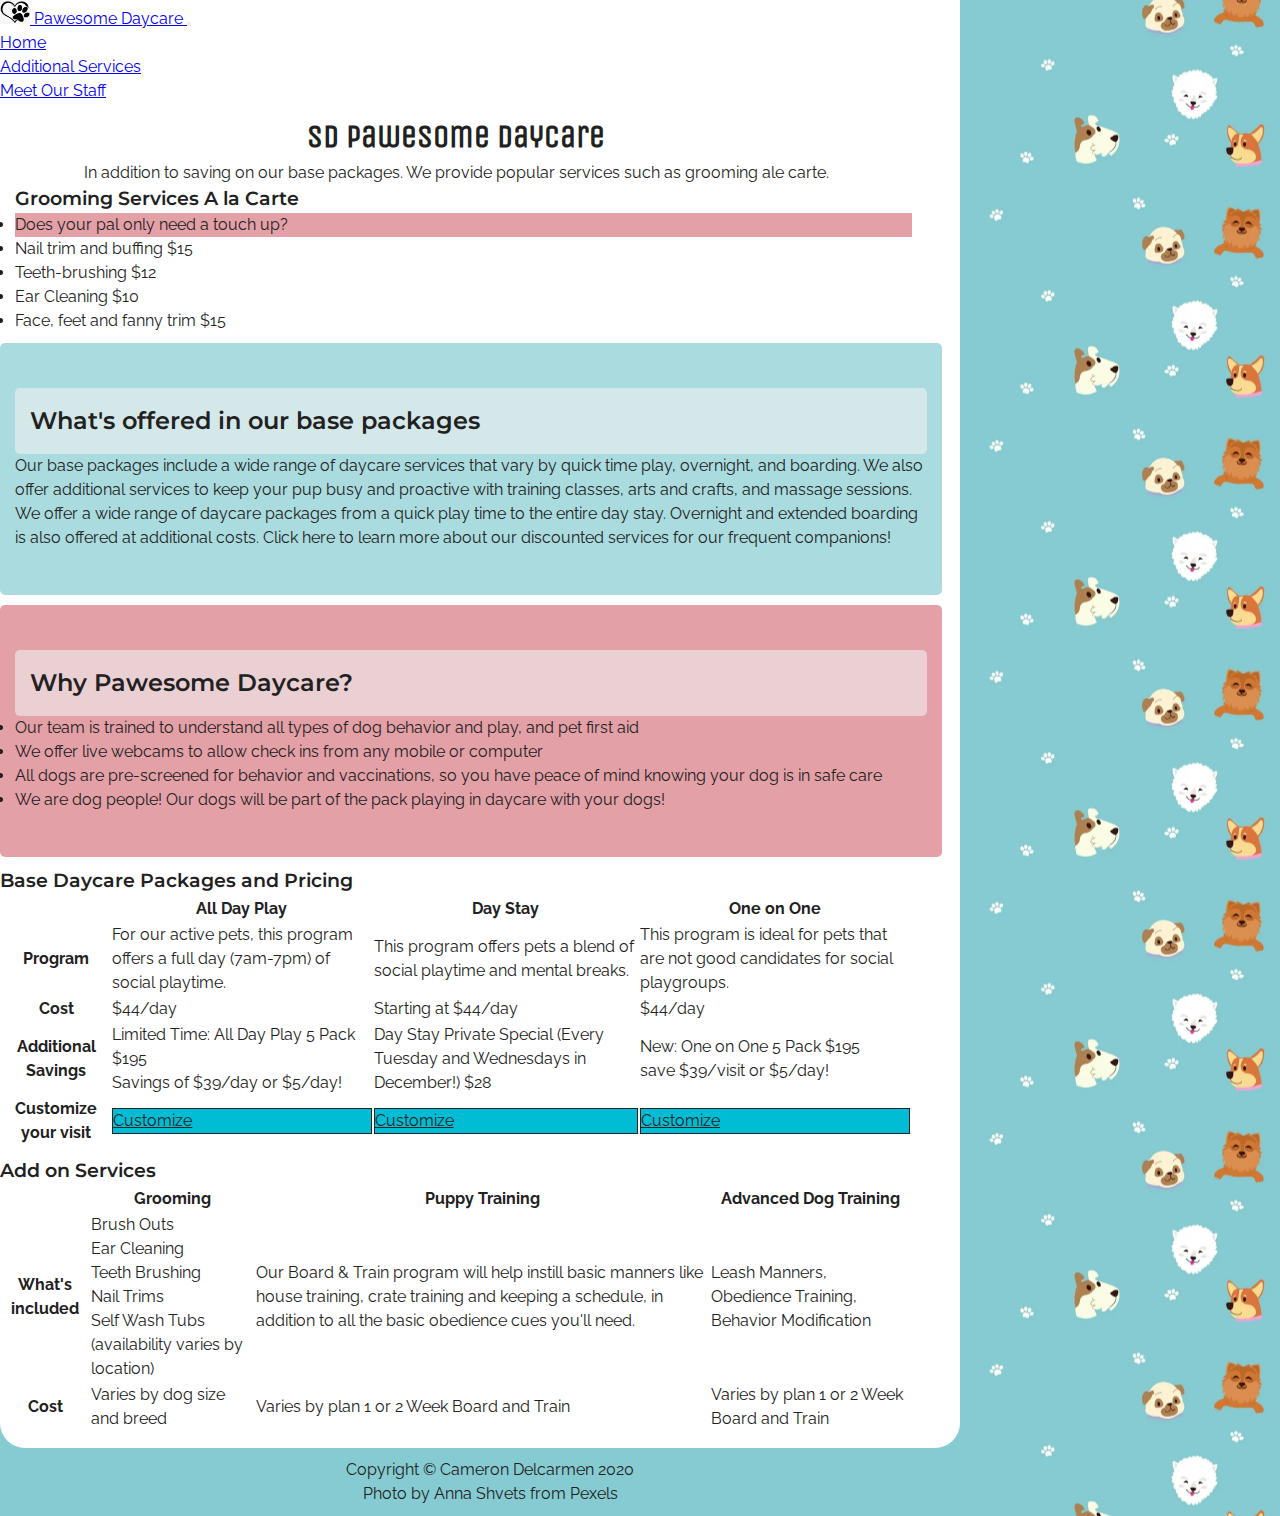
<file: services.html>
<!doctype html>
<html lang="en">
  <head>
    <!-- Required meta tags -->
    <meta charset="utf-8">
    <meta name="viewport" content="width=device-width, initial-scale=1">

    <!-- Bootstrap CSS -->
    <link href="https://cdn.jsdelivr.net/npm/bootstrap@5.0.0-beta1/dist/css/bootstrap.min.css" rel="stylesheet" integrity="sha384-giJF6kkoqNQ00vy+HMDP7azOuL0xtbfIcaT9wjKHr8RbDVddVHyTfAAsrekwKmP1" crossorigin="anonymous">
    <link rel="stylesheet" href="main.css">

    <title>Pawesome Daycare || Add On Services</title>
  </head>
  <body>
      <div class="container-fluid main-bg">
       <!--  Navigation -->
      <header class="row">
        <nav class="col navbar navbar-expand-lg navbar-light bg-light ">
        <a class="navbar-brand" href="index.html">
            <img src="images/pawesome-logo.png" alt="" width="30" height="24" class="d-inline-block align-top">
           Pawesome Daycare
          </a>
      <button class="navbar-toggler" type="button" data-bs-toggle="collapse" data-bs-target="#navbarNav" aria-controls="navbarNav" aria-expanded="false" aria-label="Toggle navigation">
        <span class="navbar-toggler-icon"></span>
      </button>
      <div class="collapse navbar-collapse" id="navbarNav">
        <ul class="navbar-nav">
          <li class="nav-item">
            <a class="nav-link" href="index.html">Home</a>
          </li>
         <!--  <li class="nav-item">
            <a class="nav-link active" aria-current="page" href="#">On Boarding</a>
          </li> -->
          <li class="nav-item">
            <a class="nav-link" href="services.html">Additional Services</a>
          </li>
          <li class="nav-item">
            <a class="nav-link" href="staff.html">Meet Our Staff</a>
          </li>
        </ul>
      </div>
  </nav> <!-- / Navigation -->
      </header>    
   <!--    Main Content -->

<!--    Banner and ala carte services -->
      <section class="intro container"> 
        <h1>SD Pawesome Daycare</h1>    
        <p style="text-align: center;">In addition to saving on our base packages. We provide popular services such as grooming ale carte.</p>
        <div class="row service">
        <div class="col-lg-8 col-sm-12 servicebanner">     
         <!--  <img src="images/dog-grooming-banner.webp" width:"1000" height="325"  alt="dog grooming">        -->
        </div>
          <div class="col-lg-4 col-sm-12 ala-carte">
            <h3>Grooming Services A la Carte</h3>
            <ul class="list-group list-group-flush">
              <li class="list-group-item active" aria-current="true">Does your pal only need a touch up?</li>
              <li class="list-group-item">Nail trim and buffing $15</li>
              <li class="list-group-item">Teeth-brushing $12</li>
              <li class="list-group-item">Ear Cleaning $10</li>
              <li class="list-group-item">Face, feet and fanny trim $15</li>
            </ul>
          </div>
        </div> <!-- end row -->
        </section>

<section class="container intro-bg">
  <div class="row g-4 service">
    <div class="col-lg-4 col-sm-12 banner-right">     
      <h2>What's offered in our base packages</h2>
    </div>
    <div class="col-lg-8">
        <p>Our base packages include a wide range of daycare services that vary by quick time play, overnight, and boarding. We also offer additional services to keep your pup busy and proactive with training classes, arts and crafts, and massage sessions.
        </p>
        <p>We offer a wide range of daycare packages from a quick play time to the entire day stay. Overnight and extended boarding is also offered at additional costs. Click here to learn more about our discounted services for our frequent companions! 
        </p> 
      </div>
      </div>
    </section>
      <section class="container intro-bg bg-pink">
        <div class="row g-4 service">
          <div class="col-lg-4 col-sm-12 banner-left">     
            <h2>Why Pawesome Daycare?</h2>
          </div>
          <div class="col-lg-8 order-first">
                  <ul>
                    <li>Our team is trained to understand all types of dog behavior and play, and pet first aid</li>
                    <li>We offer live webcams to allow check ins from any mobile or computer</li>
                    <li>All dogs are pre-screened for behavior and vaccinations, so you have peace of mind knowing your dog is in safe care</li>
                    <li> We are dog people! Our dogs will be part of the pack playing in daycare with your dogs!</li>
                  </ul>
               </div>
              </div>
      </section>
     
    


<!--   Daycare pricing -->
<section class="pricing container" id="packages">
  <div class="row g-4">
  <div class="col-12">  
    
  <h3>Base Daycare Packages and Pricing</h3>
  <div class="table-responsive">
  <table id="tablePreview" class="table table-striped table-hover table-borderless btn-table">
        <thead>
          <tr>
            <th></th>
            <th>All Day Play</th>
            <th>Day Stay</th>
            <th>One on One</th>
          </tr>
        </thead>
        <!--Table head-->
        <!--Table body-->
        <tbody>
          <tr>
              <th scope="row">Program</th>
              <td>For our active pets, this program offers a full day (7am-7pm) of social playtime.</td>
              <td>This program offers pets a blend of social playtime and mental breaks.</td>
              <td>This program is ideal for pets that are not good candidates for social playgroups.</td>
            </tr>
          <tr>
            <th scope="row">Cost</th>
            <td>$44/day</td>
            <td>Starting at $44/day</td> 
            <td>$44/day</td>
          </tr>
          <tr>
              <th scope="row">Additional Savings</th>
              <td>Limited Time: All Day Play 5 Pack $195 <br>Savings of $39/day or $5/day!</td>
              <td>Day Stay Private Special (Every Tuesday and Wednesdays in December!)
                  $28</td>
              <td>New: One on One 5 Pack
                  $195 <br> save $39/visit or $5/day!</td>
            </tr>
            <tr>
              <th scope="row">Customize your visit</th>
              <td><a href="" class="btn btn-primary btn-sm ml-auto">
                  <span class="custom">Customize</span>
                  <span class="reply">Ruff!</span>
              </a></td>
              <td><a href="" class="btn btn-primary btn-sm ml-auto">
                  <span class="custom">Customize</span>
                  <span class="reply">Ruff!</span>
              </a></td>
              <td><a href="" class="btn btn-primary btn-sm ml-auto">
                  <span class="custom">Customize</span>
                  <span class="reply">Ruff!</span>
              </a></td>
            </tr>
        </tbody>
        <!--Table body-->
      </table>
      <!--Table-->
</div>
    </section><!--   / Daycare pricing -->
<!--   Daycare pricing -->
<section class="pricing container" id="packages">
<h3>Add on Services</h3>
<div class="table-responsive">
<table id="tablePreview" class="table table-striped table-hover table-borderless btn-table">
      <thead>
        <tr>
          <th></th>
          <th>Grooming</th>
          <th>Puppy Training</th>
          <th>Advanced Dog Training</th>
        </tr>
      </thead>
      <!--Table head-->
      <!--Table body-->
      <tbody>
        <tr>
            <th scope="row">What's included</th>
            <td>Brush Outs<br>Ear Cleaning<br>Teeth Brushing<br>Nail Trims<br>Self Wash Tubs (availability varies by location)</td>
            <td>
              Our Board & Train program will help instill basic manners like house training, crate training and keeping a schedule, in addition to all the basic obedience cues you'll need.</td>
            <td>Leash Manners, Obedience Training, Behavior Modification</td>
          </tr>
        <tr>
          <th scope="row">Cost</th>
          <td>Varies by dog size and breed</td>
          <td>Varies by plan 1 or 2 Week Board and Train</td> 
          <td>Varies by plan 1 or 2 Week Board and Train</td>
        </tr>
      </tbody>
      <!--Table body-->
    </table>
    <!--Table-->
  </div>
</div>
</div>
</section><!--   / Daycare pricing -->

      
 
</div><!-- / End wrapper -->
    <footer class="container-fluid">
        Copyright &#169; Cameron Delcarmen 2020<br>
        Photo by Anna Shvets from Pexels
         <!-- Option 1: Bootstrap Bundle with Popper -->
    <script src="https://cdn.jsdelivr.net/npm/bootstrap@5.0.0-beta1/dist/js/bootstrap.bundle.min.js" integrity="sha384-ygbV9kiqUc6oa4msXn9868pTtWMgiQaeYH7/t7LECLbyPA2x65Kgf80OJFdroafW" crossorigin="anonymous"></script>
    </footer>
  </body>
</html>
</file>
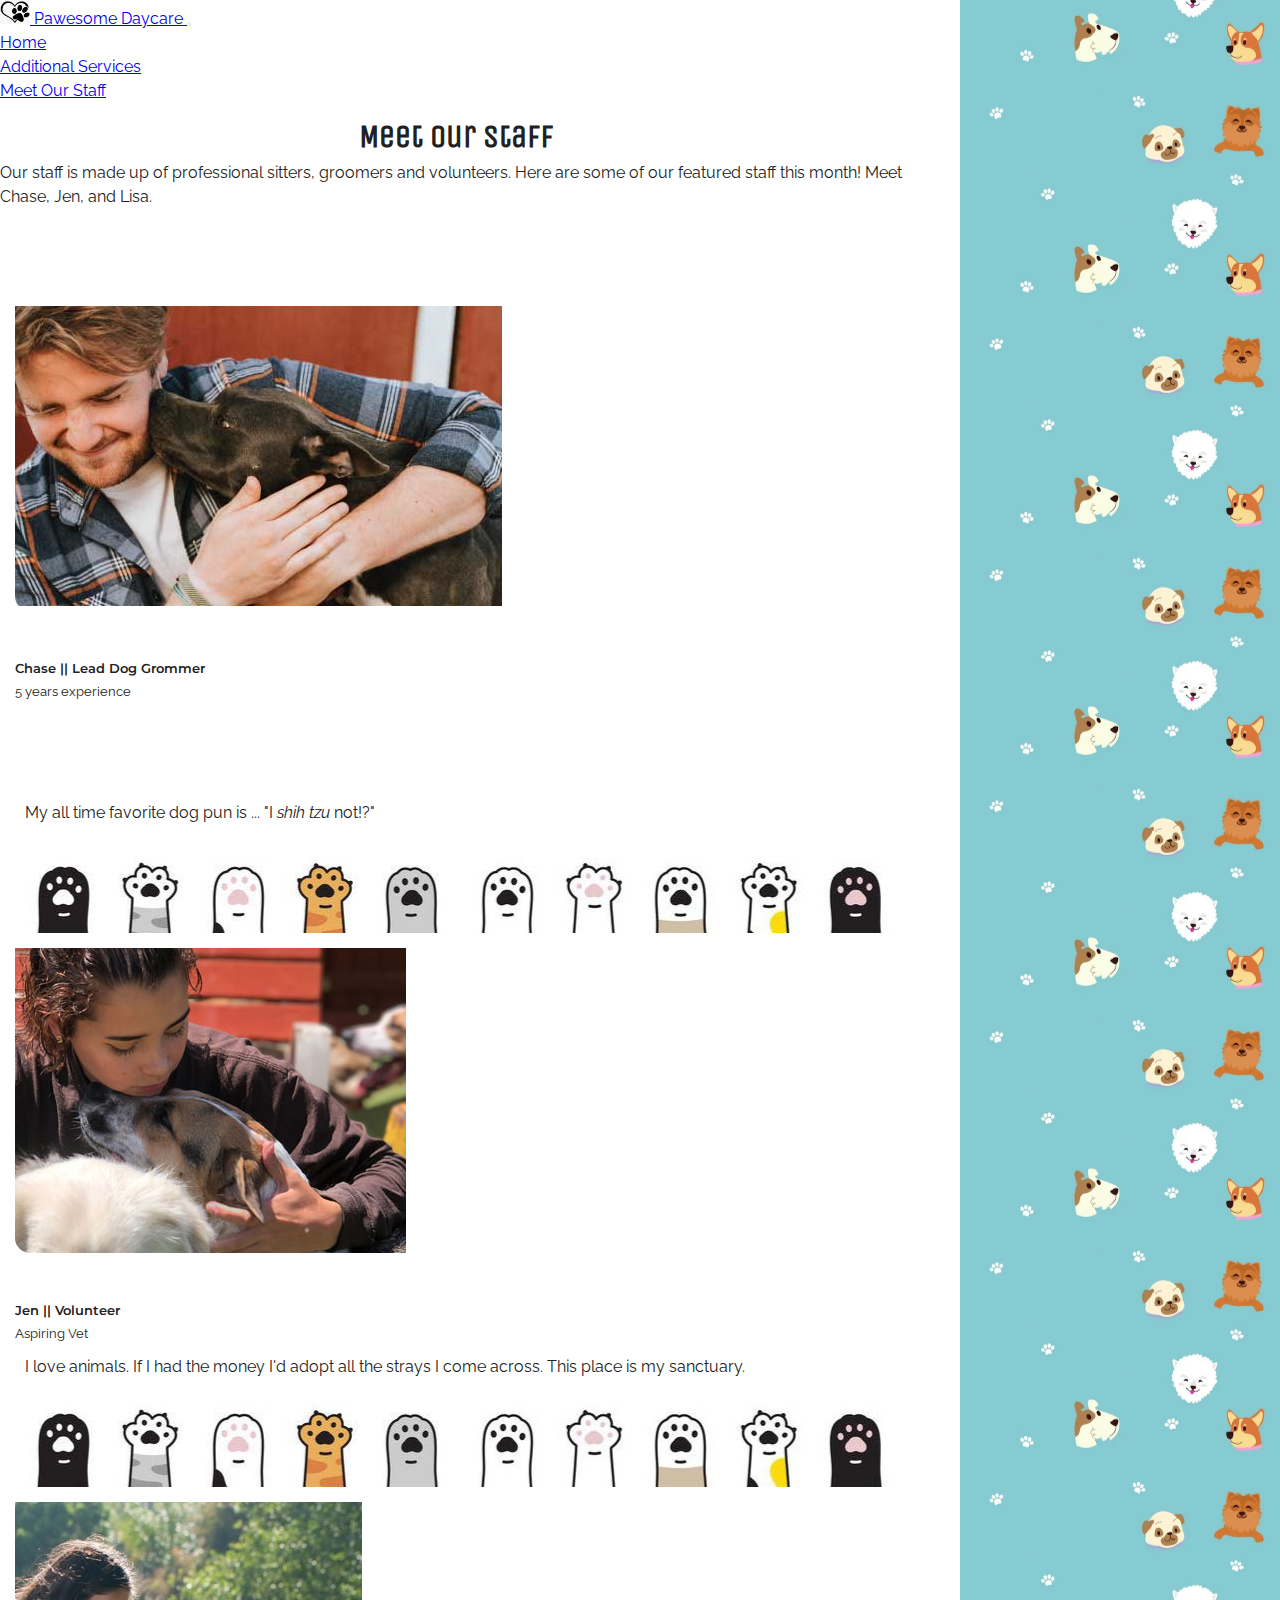
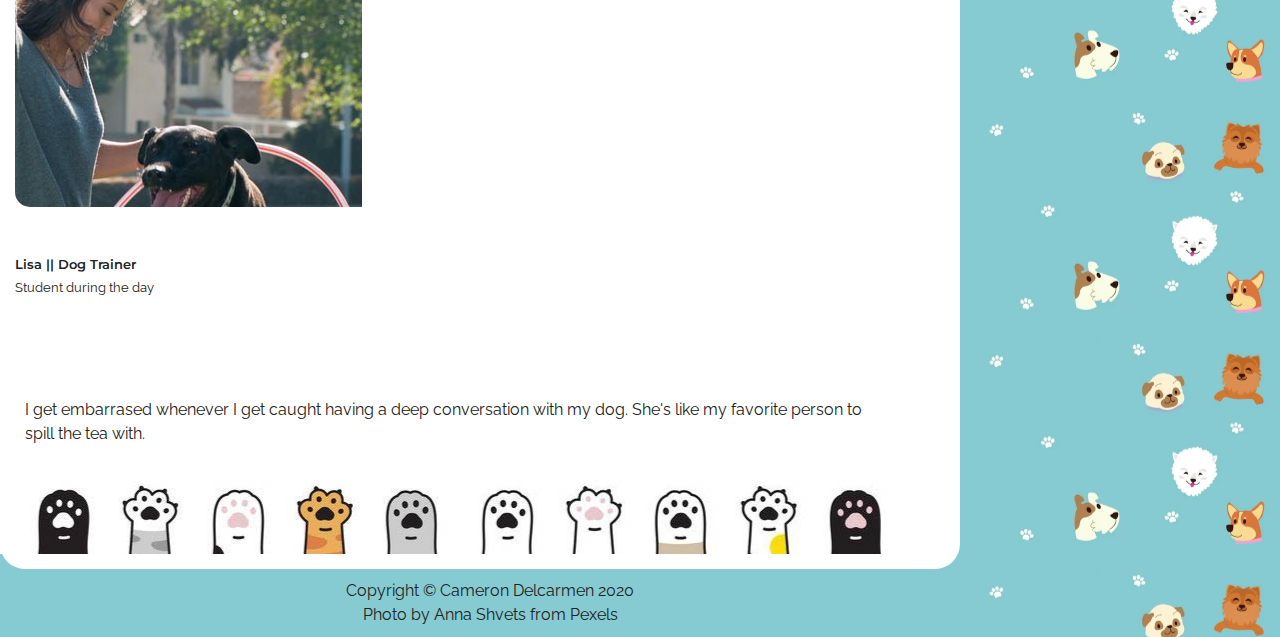
<file: staff.html>
<!doctype html>
<html lang="en">
  <head>
    <!-- Required meta tags -->
    <meta charset="utf-8">
    <meta name="viewport" content="width=device-width, initial-scale=1">

    <!-- Bootstrap CSS -->
    <link href="https://cdn.jsdelivr.net/npm/bootstrap@5.0.0-beta1/dist/css/bootstrap.min.css" rel="stylesheet" integrity="sha384-giJF6kkoqNQ00vy+HMDP7azOuL0xtbfIcaT9wjKHr8RbDVddVHyTfAAsrekwKmP1" crossorigin="anonymous">
    <link rel="stylesheet" href="main.css">

    <title>Pawesome Daycare || Staff</title>
  </head>
  <body>
      <div class="container-fluid main-bg">
       <!--  Navigation -->
       <header class="row">
        <nav class="col navbar navbar-expand-lg navbar-light bg-light ">
        <a class="navbar-brand" href="index.html">
            <img src="images/pawesome-logo.png" alt="" width="30" height="24" class="d-inline-block align-top">
           Pawesome Daycare
          </a>
      <button class="navbar-toggler" type="button" data-bs-toggle="collapse" data-bs-target="#navbarNav" aria-controls="navbarNav" aria-expanded="false" aria-label="Toggle navigation">
        <span class="navbar-toggler-icon"></span>
      </button>
      <div class="collapse navbar-collapse" id="navbarNav">
        <ul class="navbar-nav">
          <li class="nav-item">
            <a class="nav-link" href="index.html">Home</a>
          </li>
         <!--  <li class="nav-item">
            <a class="nav-link active" aria-current="page" href="#">On Boarding</a>
          </li> -->
          <li class="nav-item">
            <a class="nav-link" href="services.html">Additional Services</a>
          </li>
          <li class="nav-item">
            <a class="nav-link" href="staff.html">Meet Our Staff</a>
          </li>
        </ul>
      </div>
  </nav> <!-- / Navigation -->
      </header>  
   <!--    Main Content -->
      <section class="intro container">
           <div class="row g-4">      
             <div class="col-12 newclient"></div>
          <h1>Meet Our Staff</h1>
               <p>Our staff is made up of professional sitters, groomers and volunteers. Here are some of our featured staff this month! Meet Chase, Jen, and Lisa.</p>
            <br>
        </div> <!-- / Row  -->
        </section>
        <br><br>
     <!--    Staff 1 -->
  <section class="container staff">
  <div class="row g-0">
    <div class="col-12">
      <div class="staff-card card mb-3" style="max-width: 1240px;">
        <div class="row g-0">
          <div class="col-md-4 col-sm-12 cropped">
            <img src="images/staff.jpg" alt="Chase groomer">
          </div>
          <div class="col-md-8 col-sm-12">
            <div class="card-body">
              <h5 class="card-title">Chase || Lead Dog Grommer</h5> 
              <p class="card-text"><small class="text-muted">5 years experience</small></p>
              <p class="card-text">My all time favorite dog pun is ... "I <em>shih tzu</em> not!?"</p>
            </div>
          </div>
        </div>
      </div> <!-- end staff card 01 -->
    </div> <!-- end col -->
  </div><!--  end row -->
 <!--  Staff 2 -->
      <div class="row g-0">
        <div class="col-12">
          <div class="staff-card card mb-3" style="max-width: 1240px">
            <div class="row g-0">
        <div class="col-md-4 col-sm-12 cropped">
          <img src="images/staff02.jpg" alt="Jen volunteer">
        </div>
        <div class="col-md-8 col-sm-12 order-first">
          <div class="card-body">
            <h5 class="card-title">Jen || Volunteer</h5> 
            <p><small class="text-muted">Aspiring Vet</small></p>
            <p class="card-text">I love animals. If I had the money I'd adopt all the strays I come across. This place is my sanctuary.</p>
          </div>
        </div>
      </div>
    </div> <!-- end staff card 02 -->
  </div>
</div>
<!-- Staff 3 -->
<div class="row g-0">
  <div class="col-12">
    <div class="staff-card card mb-3" style="max-width: 1240px">
      <div class="row g-0">
        <div class="col-md-4 col-sm-12 cropped">
          <img class="staff staff-mobile" src="images/staff003.jpg" alt="Lisa trainer">
        </div>
        <div class="col-md-8 col-sm-12">
          <div class="card-body">
            <h5 class="card-title">Lisa || Dog Trainer</h5>
            <p class="card-text"><small class="text-muted">Student during the day</small></p>
            <p class="card-text">I get embarrased whenever I get caught having a deep conversation with my dog. She's like my favorite person to spill the tea with.</p>
          </div>
        </div>
      </div>
    </div>
  </div>
      </section>
</div><!-- / End wrapper -->
    <footer class="container-fluid">
        Copyright &#169; Cameron Delcarmen 2020<br>
        Photo by Anna Shvets from Pexels
         <!-- Option 1: Bootstrap Bundle with Popper -->
    <script src="https://cdn.jsdelivr.net/npm/bootstrap@5.0.0-beta1/dist/js/bootstrap.bundle.min.js" integrity="sha384-ygbV9kiqUc6oa4msXn9868pTtWMgiQaeYH7/t7LECLbyPA2x65Kgf80OJFdroafW" crossorigin="anonymous"></script>
    </footer>
  </body>
</html>
</file>
<file: main.css>
@import url("https://fonts.googleapis.com/css2?family=Montserrat:wght@600&family=Raleway:ital,wght@0,400;0,600;1,400&family=Unica+One&display=swap");
/* Font Variables  */
/* Raleaway and Monsterrat */
/* Palette generated by Material Palette - materialpalette.com/yellow/cyan */
@media (min-width: large-device) {
  .cropped .staff {
    margin: 0px 0px 0px -69%;
  }
}

* {
  margin: 0;
  padding: 0;
}

body {
  font-family: "Raleway", sans-serif;
  font-weight: 400;
  font-size: 100%;
  line-height: 1.5;
  color: #212121;
  background-image: url(images/dogbg-left.png), url(images/dogbg-right.png);
  background-repeat: repeat-y;
  background-position: left, right;
  background-color: #85cbd1;
}

/* Heading styling */
h1 {
  font-family: "Unica One", cursive;
  text-align: center;
}

h2,
h3,
h4,
h5,
h6 {
  font-family: "Montserrat", sans-serif;
  font-weight: 600;
}

.container,
.container-lg,
.container-md,
.container-sm {
  max-width: 95%;
}

.container-fluid {
  max-width: 75%;
}

.container {
  margin-top: 10px;
}

.main-bg {
  background-color: #fff;
  padding-bottom: 15px;
  border-radius: 0 0 25px 25px;
}

/* Intro Styling*/
.intro-bg {
  background-color: #aadbdf;
  border-radius: 5px;
  padding: 45px 15px;
}

/* Testimonials Styling */
.card {
  background-image: url(images/paw-banner.jpg);
  background-repeat: repeat-x;
  background-position-x: 50%;
  background-color: #fff;
  background-position-y: 90%;
}

.card .card-body {
  padding-top: 3rem;
}

.card .card-footer {
  background-color: #212121;
  border-top: none;
}

.card .card-text {
  margin-bottom: 10%;
}

.card a {
  color: #fff;
  text-decoration: none;
}

.card a:hover {
  color: #08e3ff;
  text-decoration: underline;
}

.card p {
  margin-bottom: 3rem;
  padding-bottom: 3rem;
}

.card span {
  position: relative;
  top: 30%;
  font-weight: 600;
  background-color: #00bcd4;
  padding: 3px;
  border-radius: 2px;
}

aside {
  float: right;
}

aside .accordion {
  padding: 0 15px;
}

aside .events {
  padding: 10px;
}

/* Events Styling || responsive cover photo */
.events {
  background-image: -webkit-gradient(linear, left top, left bottom, from(rgba(0, 0, 0, 0.1)), to(rgba(0, 0, 0, 0.1))), url(images/pexels-anna-shvets-4587992.jpg);
  background-image: linear-gradient(rgba(0, 0, 0, 0.1), rgba(0, 0, 0, 0.1)), url(images/pexels-anna-shvets-4587992.jpg);
  background-position: center;
  background-repeat: no-repeat;
  background-size: cover;
  position: relative;
  border-radius: 5px;
}

.events h3 {
  margin: 10px auto 0 auto;
}

.events h3,
.events p {
  text-align: center;
  position: absolute;
  color: #212121;
  text-shadow: 1px 1px #fff;
}

.events p {
  left: 50%;
  top: 60%;
  -webkit-transform: translate(-50%, -50%);
          transform: translate(-50%, -50%);
  margin: -20% auto;
  width: 85%;
  font-weight: 600;
  display: inline-block;
}

.events .list-group-item {
  background-color: rgba(240, 240, 240, 0.9);
}

.events .list-group-item.active {
  background-color: #e3a0a7;
  border-color: #d77983;
}

.accordion-button {
  padding-top: 0;
}

.btn-primary {
  display: -webkit-box;
  display: -ms-flexbox;
  display: flex;
  background-color: #00bcd4;
  color: #212121;
  text-align: center;
  border: 1px solid #212121;
  -webkit-transition: all 0.5s;
  transition: all 0.5s;
  cursor: pointer;
}

.btn-primary:hover {
  background-color: #00a5bb;
  border: 1px solid #212121;
  -webkit-transform: translate(1px 1px);
          transform: translate(1px 1px);
}

a .reply:hover {
  display: inline;
}

a .custom:hover {
  display: none;
}

.reply {
  display: none;
}

.pg-anchor {
  display: block;
  width: 100%;
  background-color: #fff;
  border: 1px solid #b3b3b3;
  margin: 0 auto;
  max-width: -webkit-fit-content;
  max-width: -moz-fit-content;
  max-width: fit-content;
}

.pg-anchor:hover {
  background-color: #e6e6e6;
  border: 1px solid #212121;
}

.carousel .caption-bg {
  background-color: rgba(255, 249, 196, 0.8);
  border-radius: 10px;
}

.carousel h5,
.carousel p {
  color: #212121;
}

.carousel .crop-img {
  height: 415px;
  -o-object-fit: cover;
     object-fit: cover;
  position: relative;
  top: 10%;
}

.carousel .gen-btn {
  width: 33%;
  display: block;
  margin: 0 auto;
}

footer {
  text-align: center;
  background-color: #85cbd1;
  padding: 10px;
}

/* Staff html styling */
.staff-card {
  background-image: url(images/paw-banner.jpg);
  background-repeat: no-repeat;
  background-position-x: 13%;
  background-color: #fff;
  background-position-y: 108%;
  overflow: hidden;
  margin: 0 auto;
  padding-left: 15px;
  padding-bottom: 10px;
  padding-right: 15px;
}

/* .right-align {
  position: relative;
  left: 66%;
}
.right-text {
  position: relative;
  right: 50%;
} */
.cropped {
  min-width: 33%;
  height: 300px;
  overflow: hidden;
  border-radius: 15px;
  margin: 0 auto;
  padding: 10px;
}

.cropped img {
  margin: 5px 0px 0px -123px;
}

/*  .cropped .staff {
    margin: 0px 0px 0px -88%;
  } */
.card-body p {
  padding: 10px;
  margin: 0 auto;
}

.card-body p:nth-of-type(1) {
  padding: 0;
}

.service {
  --bs-gutter-x: 0;
}

.servicebanner {
  background-image: url(images/dog-grooming-banner.webp);
  background-size: cover;
  background-repeat: no-repeat;
}

.banner-left {
  text-align: left;
}

.banner-right,
.banner-left {
  background-color: rgba(240, 240, 240, 0.6);
  padding: 15px;
  border-radius: 5px;
}

.ala-carte {
  padding-left: 15px;
}

.ala-carte .list-group-item.active {
  background-color: #e3a0a7;
  border-color: #d77983;
}

.bg-pink {
  background-color: #e3a0a7;
}
/*# sourceMappingURL=main.css.map */
</file>
